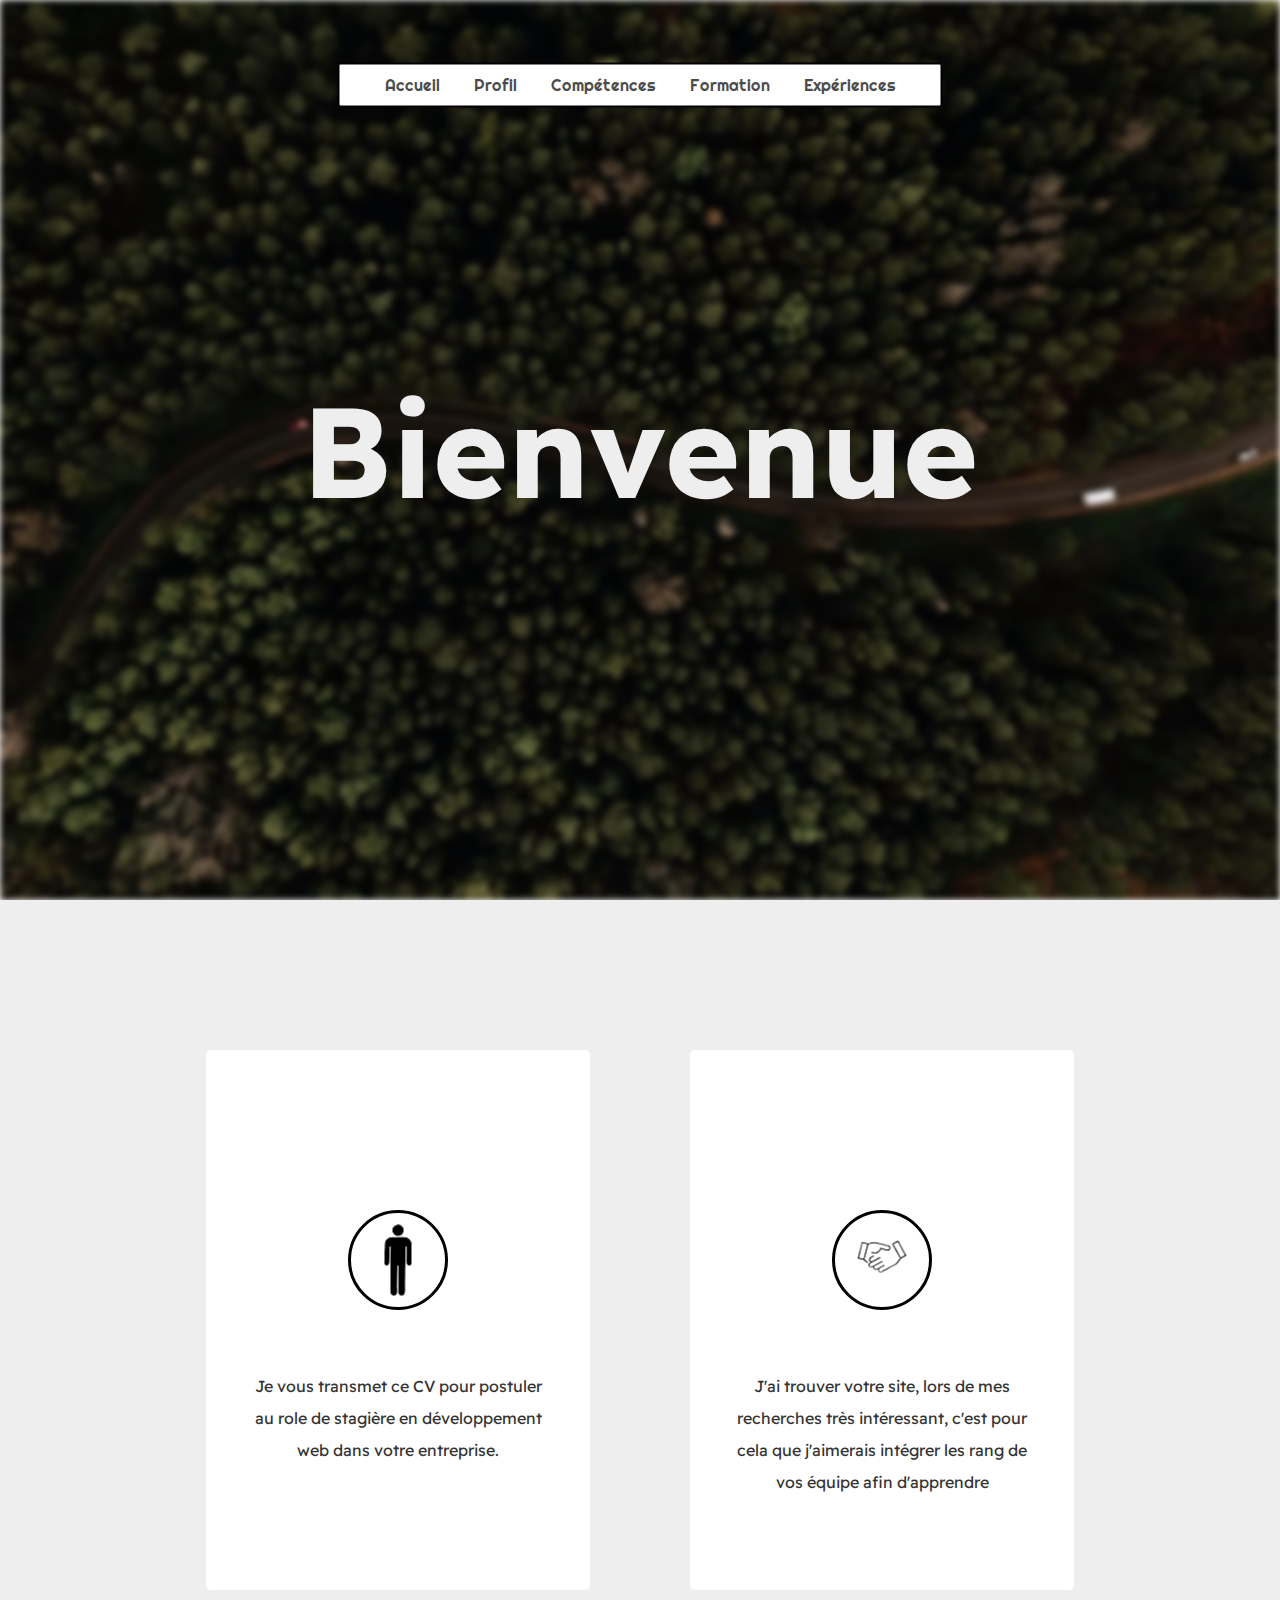
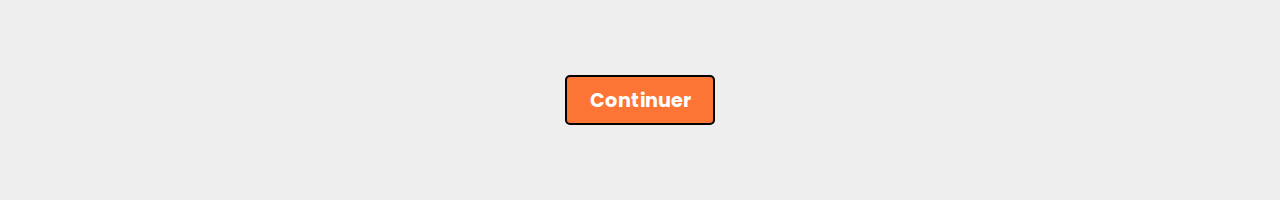
<file: index.html>
<!DOCTYPE html>
<html lang="fr">
<head>
    <meta charset="UTF-8">
    <link rel="stylesheet" href="style.css">

    <! -- favicon -->

    <link rel="apple-touch-icon" sizes="180x180" href="favicon//apple-touch-icon.png">
    <link rel="icon" type="image/png" sizes="32x32" href="favicon//favicon-32x32.png">
    <link rel="icon" type="image/png" sizes="16x16" href="favicon//favicon-16x16.png">
    <link rel="manifest" href="favicon//site.webmanifest">
    <link rel="mask-icon" href="favicon//safari-pinned-tab.svg" color="#5bbad5">
    <meta name="msapplication-TileColor" content="#da532c">
    <meta name="theme-color" content="#ffffff">


    <! -- Police -->
    <link rel="preconnect" href="https://fonts.googleapis.com">
    <link rel="preconnect" href="https://fonts.gstatic.com" crossorigin>
    <link href="https://fonts.googleapis.com/css2?family=Righteous&display=swap" rel="stylesheet">

    <link rel="preconnect" href="https://fonts.googleapis.com">
    <link rel="preconnect" href="https://fonts.gstatic.com" crossorigin>
    <link href="https://fonts.googleapis.com/css2?family=Readex+Pro:wght@500&display=swap" rel="stylesheet">

    <link rel="preconnect" href="https://fonts.googleapis.com">
    <link rel="preconnect" href="https://fonts.gstatic.com" crossorigin>
    <link href="https://fonts.googleapis.com/css2?family=Poppins:ital,wght@1,900&display=swap" rel="stylesheet">



    <title>Mon CV </title>
</head>
<body>
    
    <header>
        <nav>
            <ul>
                <li><a href="index.html">Accueil</a></li>
                <li><a href="profil.html">Profil</a></li>
                <li><a href="competence.html">Compétences</a></li>
                <li><a href="formation.html">Formation</a></li>
                <li><a href="experience.html">Expériences</a></li>
            </ul>
        </nav>
    </header>


    
    <div class="container-accueil">   
    </div>
    <div class="container-bienvenue">
        <h1>Bienvenue</h1>
    </div> 

    <a href="#profil"><img src="Image/fleche-accueil.png" alt="" class="container-fleche"></a>

    <div class="container-suite-accueil" id="profil">
        <div class="contenu-accueil">
            <div class="contenu c1-1">
                <img src="pictogramme/bonhomme.png" alt="">
            </div>
            <div class="contenu c1-2">
                <p>Je vous transmet ce CV pour postuler au role de stagière en développement web dans votre entreprise.</p>
            </div>
        </div>
        <div class="contenu-accueil">
            <div class="contenu c2-1">
                <img src="pictogramme/poigner-de-main.png" alt="">
            </div>
            <div class="contenu c2-2">
                <p>J'ai trouver votre site, lors de mes recherches très intéressant, c'est pour cela que j'aimerais intégrer les rang de vos équipe afin d'apprendre</p>
            </div>
        </div>

        <a href="profil.html"><div class="continuer">
            <h2>Continuer</h2>
        </div></a>
    </div>
    
</body>
</html>
</file>
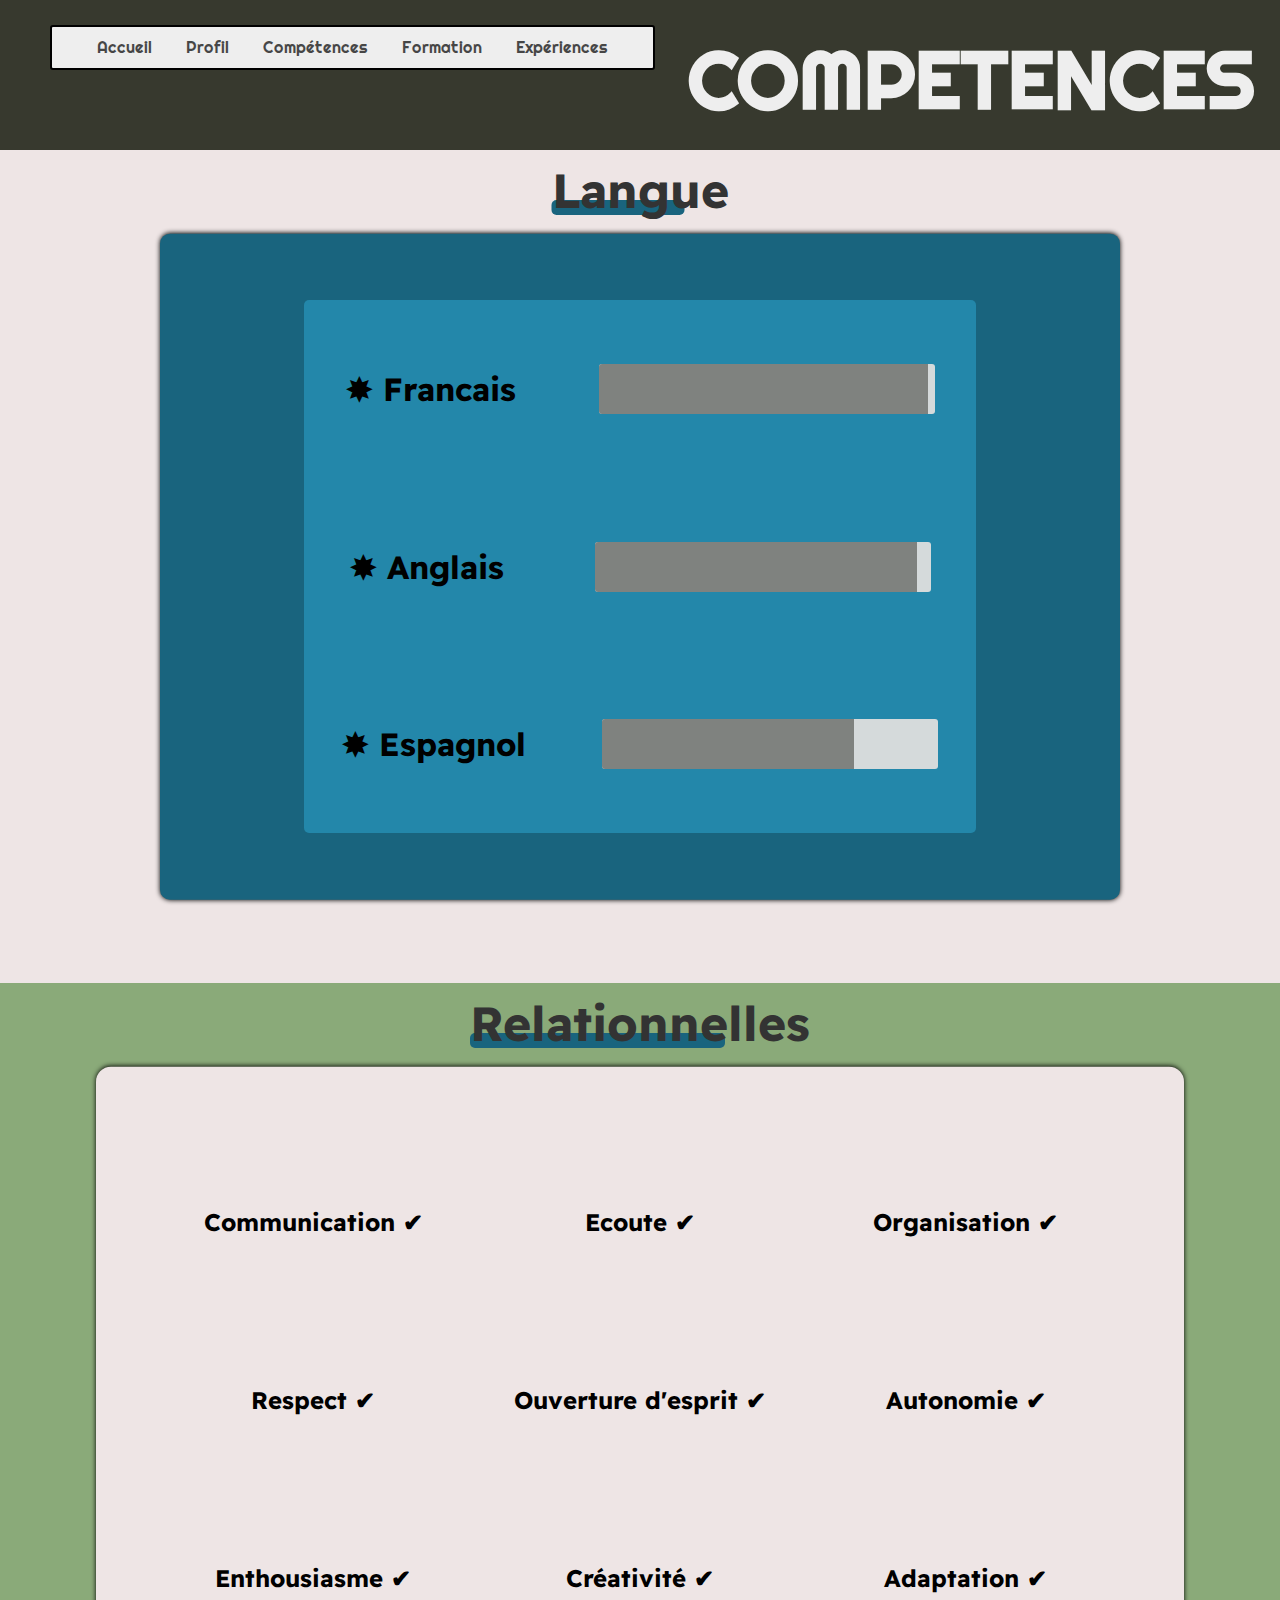
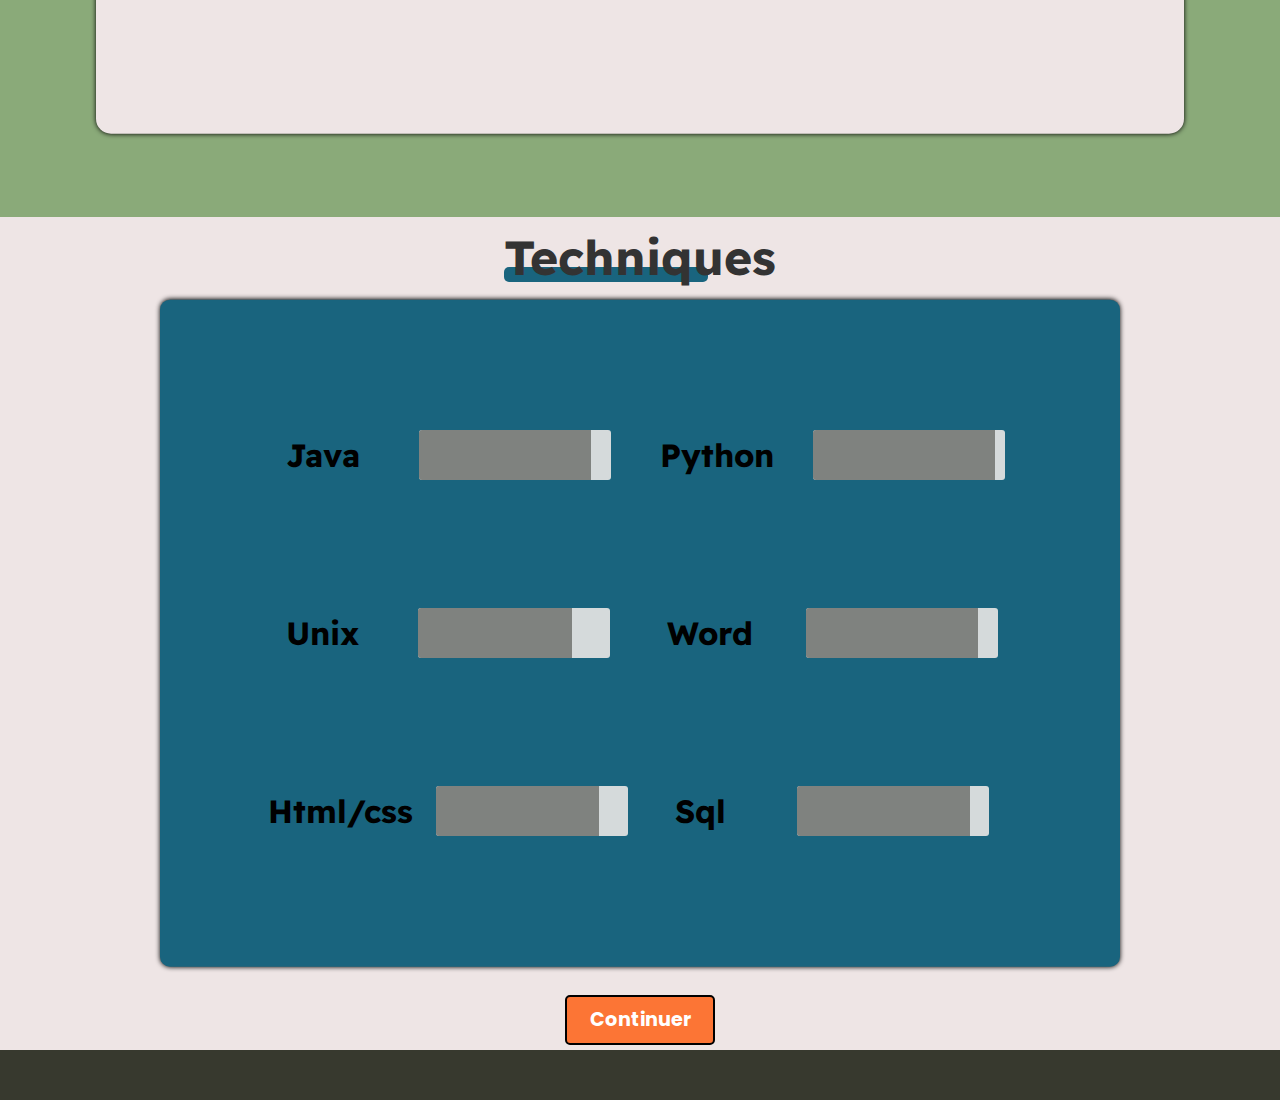
<file: competence.html>
<!DOCTYPE html>
<html lang="fr">
<head>
    <meta charset="UTF-8">
    <link rel="stylesheet" href="competence.css">

    <! -- favicon -->

    <link rel="apple-touch-icon" sizes="180x180" href="favicon//apple-touch-icon.png">
    <link rel="icon" type="image/png" sizes="32x32" href="favicon//favicon-32x32.png">
    <link rel="icon" type="image/png" sizes="16x16" href="favicon//favicon-16x16.png">
    <link rel="manifest" href="favicon//site.webmanifest">
    <link rel="mask-icon" href="favicon//safari-pinned-tab.svg" color="#5bbad5">
    <meta name="msapplication-TileColor" content="#da532c">
    <meta name="theme-color" content="#ffffff">


    <! -- Police -->
    <link rel="preconnect" href="https://fonts.googleapis.com">
    <link rel="preconnect" href="https://fonts.gstatic.com" crossorigin>
    <link href="https://fonts.googleapis.com/css2?family=Righteous&display=swap" rel="stylesheet">

    <link rel="preconnect" href="https://fonts.googleapis.com">
    <link rel="preconnect" href="https://fonts.gstatic.com" crossorigin>
    <link href="https://fonts.googleapis.com/css2?family=Readex+Pro:wght@500&display=swap" rel="stylesheet">

    <link rel="preconnect" href="https://fonts.googleapis.com">
    <link rel="preconnect" href="https://fonts.gstatic.com" crossorigin>
    <link href="https://fonts.googleapis.com/css2?family=Poppins:ital,wght@1,900&display=swap" rel="stylesheet">



    <title>Mon CV </title>
</head>
<body>
    
    <header>
        <nav>
            <ul>
                <li><a href="index.html">Accueil</a></li>
                <li><a href="profil.html">Profil</a></li>
                <li><a href="competence.html">Compétences</a></li>
                <li><a href="formation.html">Formation</a></li>
                <li><a href="experience.html">Expériences</a></li>
            </ul>
        </nav>
        
    </header>
    <h1 class="titre-header">COMPETENCES</h1>

    <div class="containeur-competence">
        <div class="competence">
            <h1 class="titre-principale">Langue</h1>
            <div class="contenu-competence">
                <div class="langue">
                    <div class="contenu-langue">
                        <h1>✸ Francais</h1>
                        <div class="barre-competence"><div class="pourcentage1"></div></div>
                    </div>
                    <div class="contenu-langue">
                        <h1>✸ Anglais</h1>
                        <div class="barre-competence"><div class="pourcentage2"></div></div>
                    </div>
                    <div class="contenu-langue">
                        <h1>✸ Espagnol</h1>
                        <div class="barre-competence"><div class="pourcentage3"></div></div>
                    </div>
                </div>
            </div>
        </div>
        <div class="competence competence-relationnelle">
            <h1 class="titre-principale ">Relationnelles</h1>
            <div class="contenu-competence c2">
                <div class="grille">
                    <div class="grid-item">
                        <h2>Communication ✔</h2>
                    </div>
                    <div class="grid-item">
                        <h2>Ecoute ✔</h2>
                    </div>
                    <div class="grid-item">
                        <h2>Organisation ✔</h2>
                    </div>
                    <div class="grid-item">
                        <h2>Respect ✔</h2>
                    </div>
                    <div class="grid-item">
                        <h2>Ouverture d'esprit ✔</h2>
                    </div>
                    <div class="grid-item">
                        <h2>Autonomie ✔</h2>
                    </div>
                    <div class="grid-item">
                        <h2>Enthousiasme ✔</h2>
                    </div>
                    <div class="grid-item">
                        <h2>Créativité ✔</h2>
                    </div>
                    <div class="grid-item">
                        <h2>Adaptation ✔</h2>
                    </div>
                </div>
            </div>
        </div>
        <div class="competence">
            <h1 class="titre-principale">Techniques</h1>
            <div class="contenu-competence">
                <div class="containeur-technique">
                    <div class="technique">
                        <div class="contenu-technique">
                            <h1>Java </h1>
                            <div class="barre-competence"><div class="pourcentage4"></div></div>
                        </div>
                        <div class="contenu-technique">
                            <h1>Unix</h1>
                            <div class="barre-competence"><div class="pourcentage5"></div></div>
                        </div>
                        <div class="contenu-technique">
                            <h1>Html/css</h1>
                            <div class="barre-competence"><div class="pourcentage6"></div></div>
                        </div>
                    </div>
                    <div class="technique">
                        <div class="contenu-technique">
                            <h1>Python</h1>
                            <div class="barre-competence"><div class="pourcentage7"></div></div>
                        </div>
                        <div class="contenu-technique">
                            <h1>Word</h1>
                            <div class="barre-competence"><div class="pourcentage8"></div></div>
                        </div>
                        <div class="contenu-technique">
                            <h1>Sql</h1>
                            <div class="barre-competence"><div class="pourcentage9"></div></div>
                        </div>
                    </div>
                </div>
            </div>
            <a href="formation.html"><div class="continuer">
                <h2>Continuer</h2>
            </div></a>
        </div>

    </div>

</body>
</html>
</file>
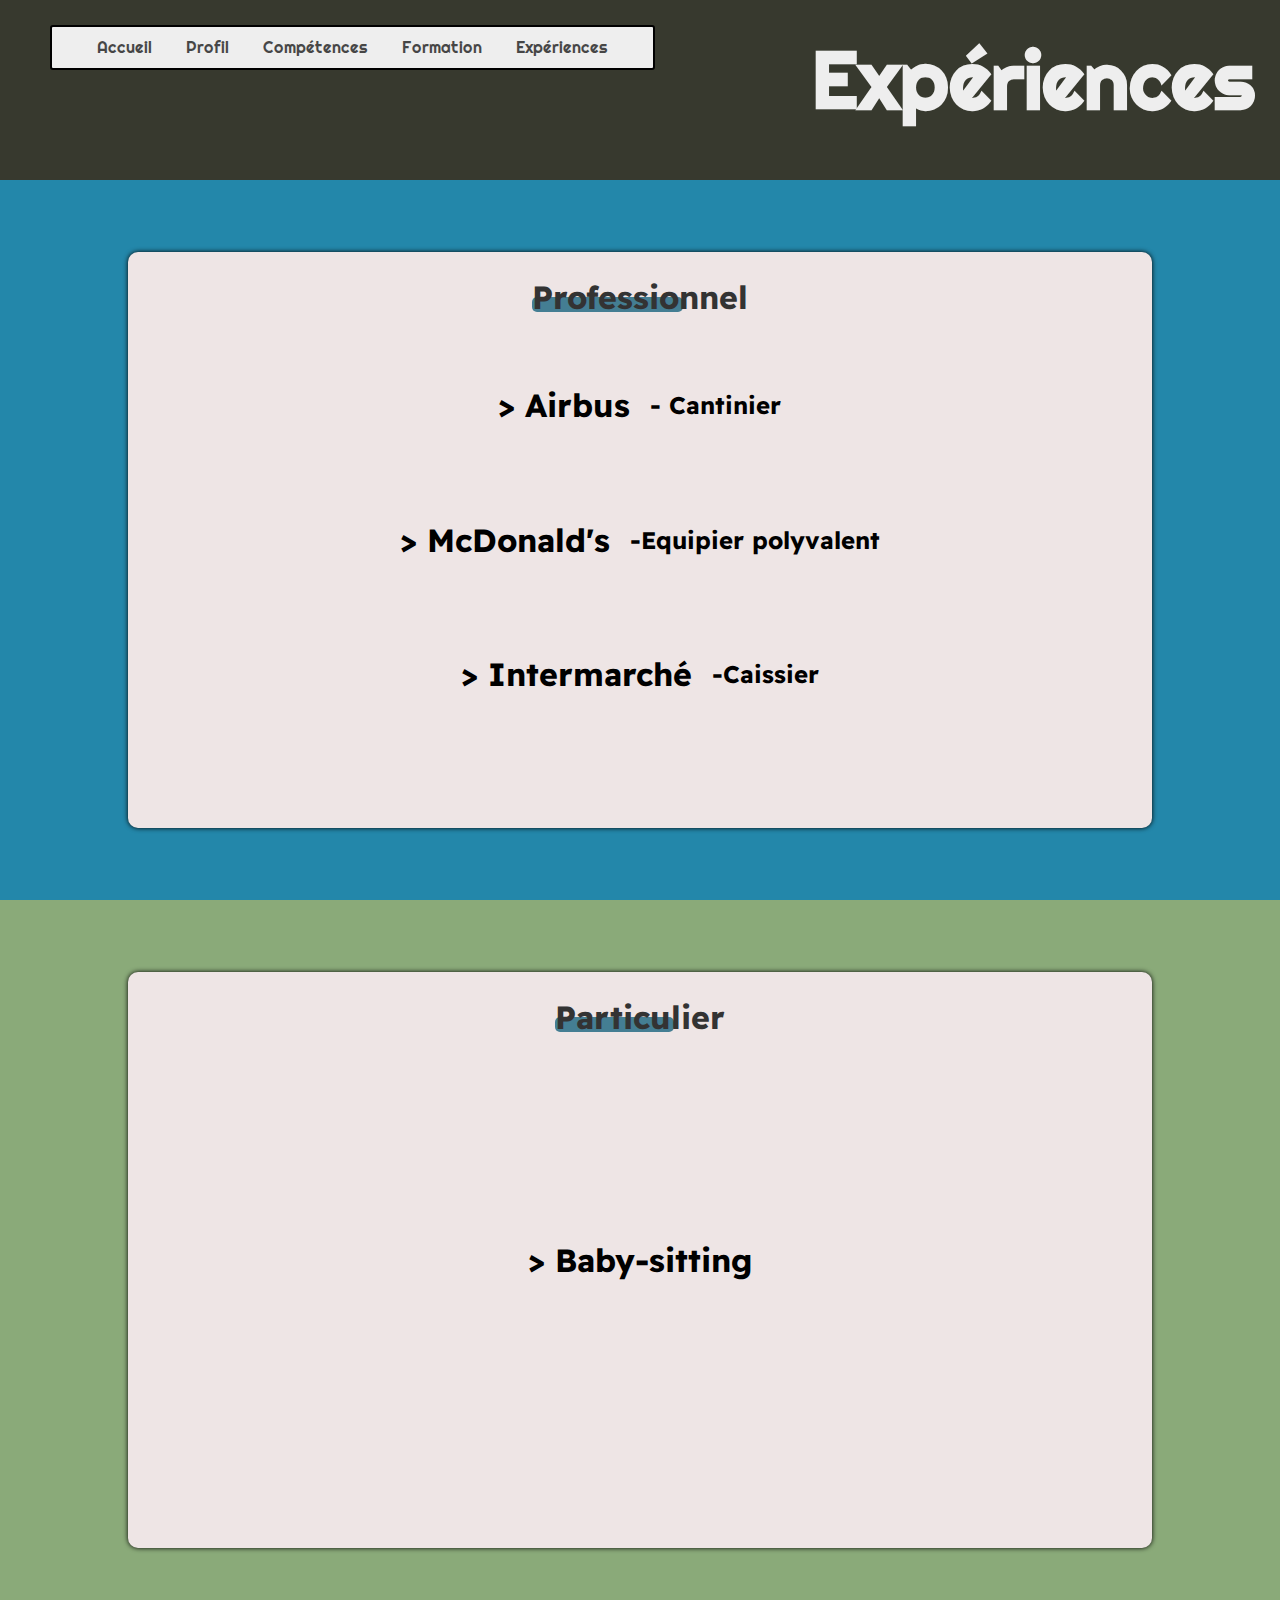
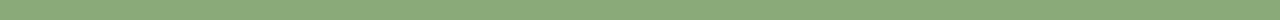
<file: experience.html>
<!DOCTYPE html>
<html lang="fr">
<head>
    <meta charset="UTF-8">
    <link rel="stylesheet" href="experience.css">

    <! -- favicon -->

    <link rel="apple-touch-icon" sizes="180x180" href="favicon//apple-touch-icon.png">
    <link rel="icon" type="image/png" sizes="32x32" href="favicon//favicon-32x32.png">
    <link rel="icon" type="image/png" sizes="16x16" href="favicon//favicon-16x16.png">
    <link rel="manifest" href="favicon//site.webmanifest">
    <link rel="mask-icon" href="favicon//safari-pinned-tab.svg" color="#5bbad5">
    <meta name="msapplication-TileColor" content="#da532c">
    <meta name="theme-color" content="#ffffff">


    <! -- Police -->
    <link rel="preconnect" href="https://fonts.googleapis.com">
    <link rel="preconnect" href="https://fonts.gstatic.com" crossorigin>
    <link href="https://fonts.googleapis.com/css2?family=Righteous&display=swap" rel="stylesheet">

    <link rel="preconnect" href="https://fonts.googleapis.com">
    <link rel="preconnect" href="https://fonts.gstatic.com" crossorigin>
    <link href="https://fonts.googleapis.com/css2?family=Readex+Pro:wght@500&display=swap" rel="stylesheet">

    <link rel="preconnect" href="https://fonts.googleapis.com">
    <link rel="preconnect" href="https://fonts.gstatic.com" crossorigin>
    <link href="https://fonts.googleapis.com/css2?family=Poppins:ital,wght@1,900&display=swap" rel="stylesheet">



    <title>Mon CV </title>
</head>
<body>
    
    <header>
        <nav>
            <ul>
                <li><a href="index.html">Accueil</a></li>
                <li><a href="profil.html">Profil</a></li>
                <li><a href="competence.html">Compétences</a></li>
                <li><a href="formation.html">Formation</a></li>
                <li><a href="experience.html">Expériences</a></li>
            </ul>
        </nav>
        
    </header>
    <h1 class="titre-header">Expériences</h1>

    <div class="containeur-professionnel">
        
        <div class="contenu">
            <h1 class="gros-titre">Professionnel</h1>
            <div class="contenu-experience">
                <h1 class="experience">
                    > Airbus <span class="texte"> - Cantinier</span>
                </h1>
                <h1 class="experience">
                    > McDonald's <span class="texte"> -Equipier polyvalent</span>
                </h1>
                <h1 class="experience">
                    > Intermarché <span class="texte"> -Caissier</span>
                </h1>
            </div>
        </div>
    </div>
    <div class="containeur-particulier">
        
        <div class="contenu">
            <h1 class="gros-titre">Particulier</h1>
            <div class="contenu-experience">
                <h1>> Baby-sitting</h1>
            </div>
        </div>
    </div>

</body>
</html>
</file>
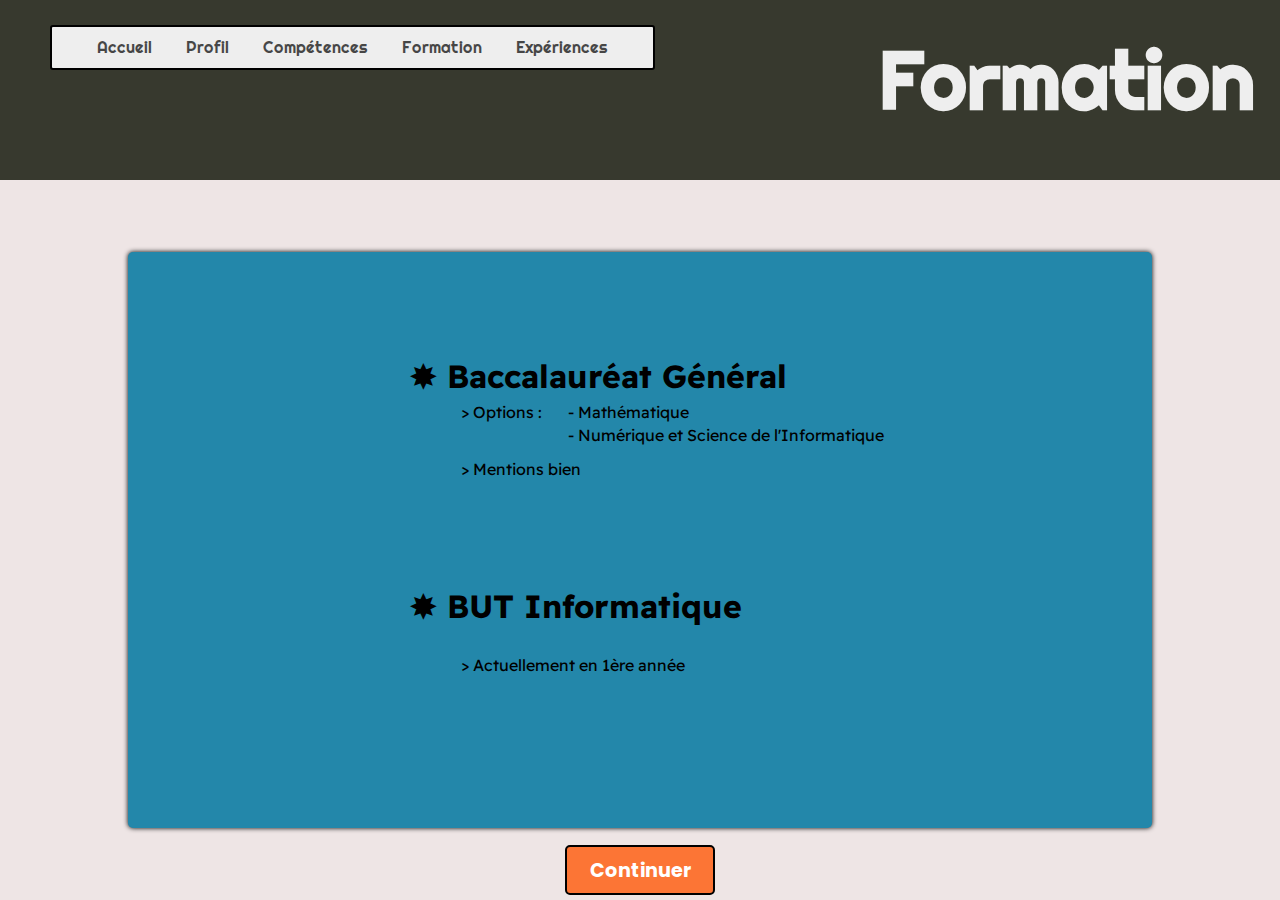
<file: formation.html>
<!DOCTYPE html>
<html lang="fr">
<head>
    <meta charset="UTF-8">
    <link rel="stylesheet" href="formation.css">

    <! -- favicon -->

    <link rel="apple-touch-icon" sizes="180x180" href="favicon//apple-touch-icon.png">
    <link rel="icon" type="image/png" sizes="32x32" href="favicon//favicon-32x32.png">
    <link rel="icon" type="image/png" sizes="16x16" href="favicon//favicon-16x16.png">
    <link rel="manifest" href="favicon//site.webmanifest">
    <link rel="mask-icon" href="favicon//safari-pinned-tab.svg" color="#5bbad5">
    <meta name="msapplication-TileColor" content="#da532c">
    <meta name="theme-color" content="#ffffff">


    <! -- Police -->
    <link rel="preconnect" href="https://fonts.googleapis.com">
    <link rel="preconnect" href="https://fonts.gstatic.com" crossorigin>
    <link href="https://fonts.googleapis.com/css2?family=Righteous&display=swap" rel="stylesheet">

    <link rel="preconnect" href="https://fonts.googleapis.com">
    <link rel="preconnect" href="https://fonts.gstatic.com" crossorigin>
    <link href="https://fonts.googleapis.com/css2?family=Readex+Pro:wght@500&display=swap" rel="stylesheet">

    <link rel="preconnect" href="https://fonts.googleapis.com">
    <link rel="preconnect" href="https://fonts.gstatic.com" crossorigin>
    <link href="https://fonts.googleapis.com/css2?family=Poppins:ital,wght@1,900&display=swap" rel="stylesheet">



    <title>Mon CV </title>
</head>
<body>
    
    <header>
        <nav>
            <ul>
                <li><a href="index.html">Accueil</a></li>
                <li><a href="profil.html">Profil</a></li>
                <li><a href="competence.html">Compétences</a></li>
                <li><a href="formation.html">Formation</a></li>
                <li><a href="experience.html">Expériences</a></li>
            </ul>
        </nav>
        
    </header>
    <h1 class="titre-header">Formation</h1>

    <div class="containeur-diplome">
        <div class="contenu-diplome">
            <div class="diplome">
                <h1 class="titre-diplome">✸ Baccalauréat Général</h1>
                <p class="p-diplome1">> Options :</p>
                <p class="p-diplome1-1">- Mathématique</p>
                <p class="p-diplome1-2">- Numérique et Science de l'Informatique</p>
                <p class="p-diplome2">> Mentions bien</p>
            </div>
            <div class="diplome">
                <h1 class="titre-diplome">✸ BUT Informatique</h1>
                <div class="p-diplome3">> Actuellement en 1ère année</div>    
            </div>
        </div>

        <a href="experience.html"><div class="continuer">
            <h2>Continuer</h2>
        </div></a>
    </div>

</body>
</html>
</file>
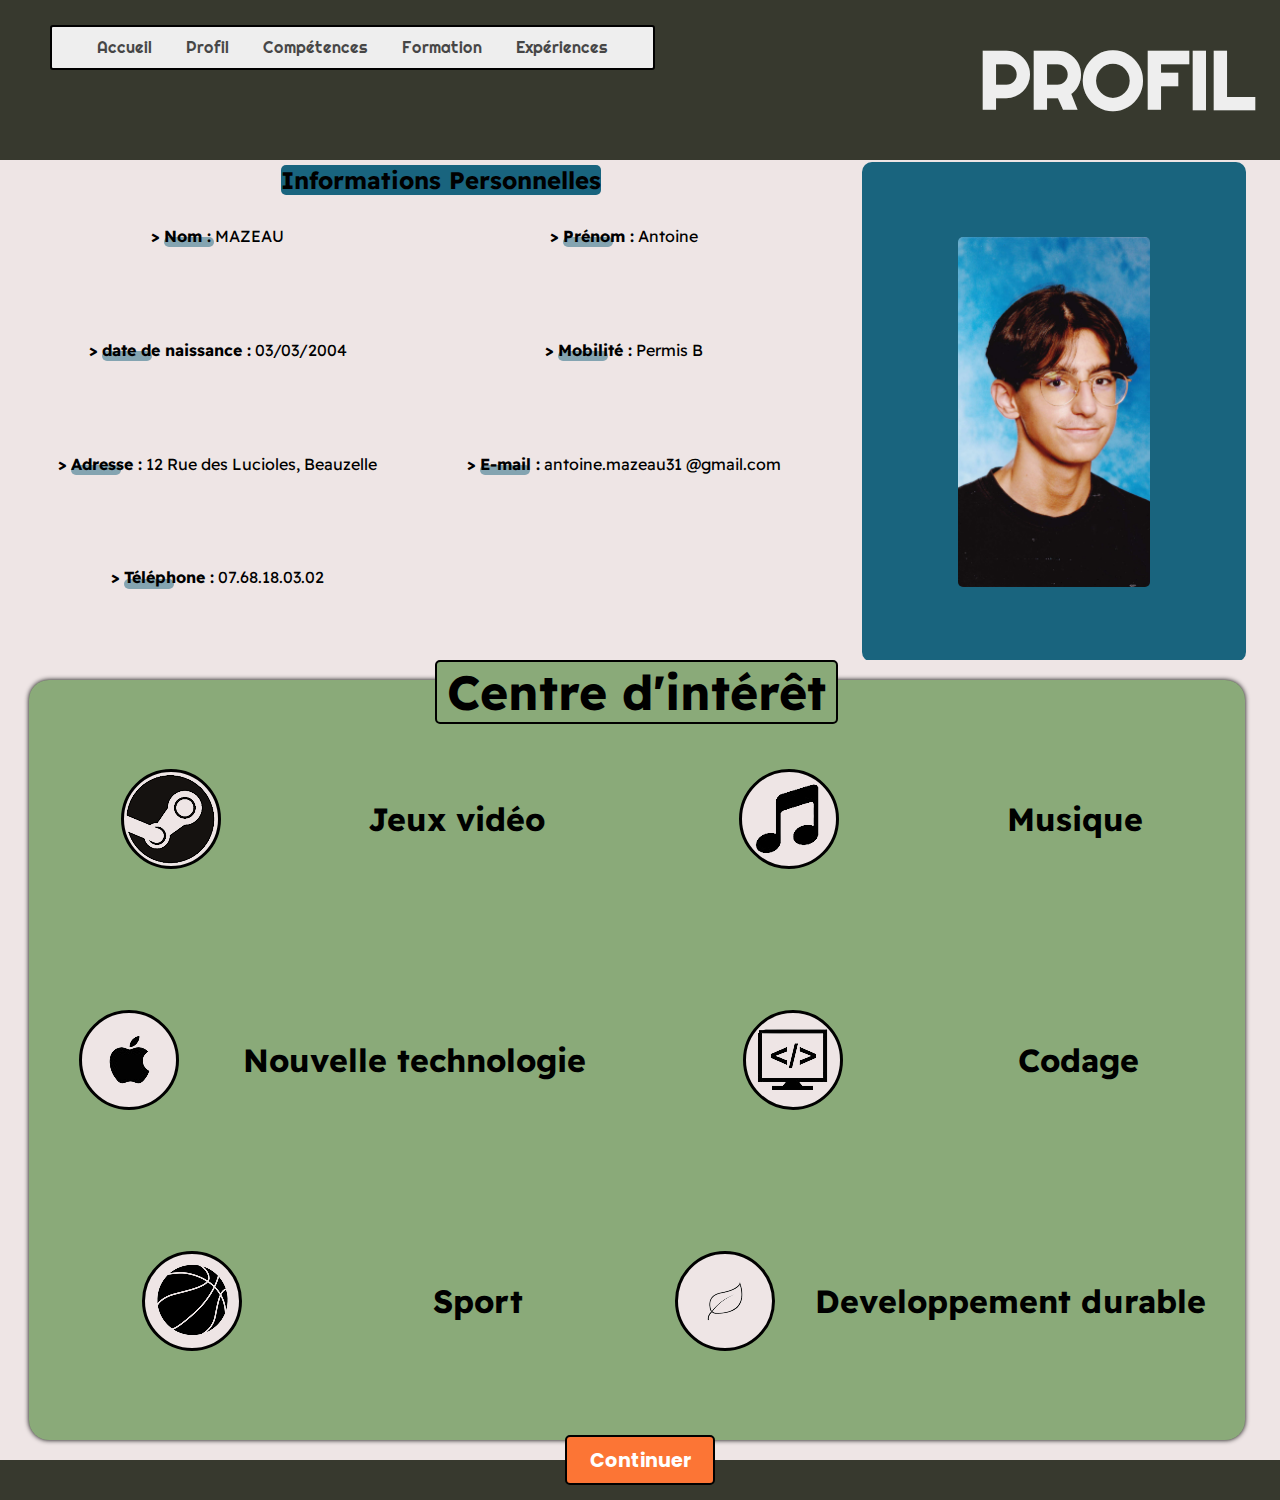
<file: profil.html>
<!DOCTYPE html>
<html lang="fr">
<head>
    <meta charset="UTF-8">
    <link rel="stylesheet" href="profil.css">

    <! -- favicon -->

    <link rel="apple-touch-icon" sizes="180x180" href="favicon//apple-touch-icon.png">
    <link rel="icon" type="image/png" sizes="32x32" href="favicon//favicon-32x32.png">
    <link rel="icon" type="image/png" sizes="16x16" href="favicon//favicon-16x16.png">
    <link rel="manifest" href="favicon//site.webmanifest">
    <link rel="mask-icon" href="favicon//safari-pinned-tab.svg" color="#5bbad5">
    <meta name="msapplication-TileColor" content="#da532c">
    <meta name="theme-color" content="#ffffff">


    <! -- Police -->
    <link rel="preconnect" href="https://fonts.googleapis.com">
    <link rel="preconnect" href="https://fonts.gstatic.com" crossorigin>
    <link href="https://fonts.googleapis.com/css2?family=Righteous&display=swap" rel="stylesheet">

    <link rel="preconnect" href="https://fonts.googleapis.com">
    <link rel="preconnect" href="https://fonts.gstatic.com" crossorigin>
    <link href="https://fonts.googleapis.com/css2?family=Readex+Pro:wght@500&display=swap" rel="stylesheet">

    <link rel="preconnect" href="https://fonts.googleapis.com">
    <link rel="preconnect" href="https://fonts.gstatic.com" crossorigin>
    <link href="https://fonts.googleapis.com/css2?family=Poppins:ital,wght@1,900&display=swap" rel="stylesheet">



    <title>Mon CV </title>
</head>
<body>
    
    <header>
        <nav>
            <ul>
                <li><a href="index.html">Accueil</a></li>
                <li><a href="profil.html">Profil</a></li>
                <li><a href="competence.html">Compétences</a></li>
                <li><a href="formation.html">Formation</a></li>
                <li><a href="experience.html">Expériences</a></li>
            </ul>
        </nav>
        
    </header>
    <h1 class="titre-header">PROFIL</h1>
    <div class="info-personnel">
        
        <div class="containeur-info">
            <h2><span class="profil-surlignez-2">Informations Personnelles</span></h2>
            <div class="grid-item">
                <p> <strong>> <span class="profil-surlignez">Nom :</strong></span> MAZEAU</p>
            </div>
            <div class="grid-item">
                <p><strong >> <span class="profil-surlignez">Prénom :</strong></span> Antoine</p>
            </div>
            <div class="grid-item">
                <p><strong>> <span class="profil-surlignez">date de naissance :</strong></span> 03/03/2004</p>
            </div>
            <div class="grid-item">
                <p><strong>> <span class="profil-surlignez">Mobilité :</strong></spna> Permis B</p>
            </div>
            <div class="grid-item">
                <p><strong>> <span class="profil-surlignez">Adresse :</strong></span> 12 Rue des Lucioles, Beauzelle</p>
            </div>
            <div class="grid-item">
                <p><strong>> <span class="profil-surlignez">E-mail :</strong></span> antoine.mazeau31 @gmail.com</p>
            </div>
            <div class="grid-item">
                <p><strong>> <span class="profil-surlignez">Téléphone :</strong></span> 07.68.18.03.02</p>
            </div>
        </div>
        <div class="photo">
            <div class="containeur-photo"></div>
        </div>
    </div>
    <div class="centre-interet">
        
        <div class="containeur-centre-interet">
            <h1 class="gros-titre">Centre d'intérêt</h1>
            <div class="contenu-centre-interet">
                <div class="contenu">
                    <div class="img-logo">
                        <img src="pictogramme/logo-steam.png" alt="" class="img">
                    </div>
                    <h1 class="titre-centre-interet">
                        Jeux vidéo
                    </h1>                        
                </div>
                <div class="contenu">
                    <div class="img-logo">
                        <img src="pictogramme/logo-apple.png" alt="" class="img">
                    </div>
                    <h1 class="titre-centre-interet">
                        Nouvelle technologie
                    </h1>
                </div>
                <div class="contenu">
                    <div class="img-logo">
                        <img src="pictogramme/logo-sport.png" alt="" class="img">
                    </div>
                    <h1 class="titre-centre-interet">
                        Sport
                    </h1>
                </div>
            </div>
            <div class="contenu-centre-interet">
                <div class="contenu">
                    <div class="img-logo">
                        <img src="pictogramme/logo-musique.png" alt="" class="img">
                    </div>
                    <h1 class="titre-centre-interet">
                        Musique
                    </h1>
                </div>
                <div class="contenu">
                    <div class="img-logo">
                        <img src="pictogramme/logo-codage.png" alt="" class="img">
                    </div>
                    <h1 class="titre-centre-interet">
                        Codage
                    </h1>
                </div>
                <div class="contenu">
                    <div class="img-logo">
                        <img src="pictogramme/logo-DD.png" alt="" class="img">
                    </div>
                    <h1 class="titre-centre-interet">
                        Developpement durable
                    </h1>
                </div>
            </div>
        </div>
        <a href="competence.html"><div class="continuer">
            <h2>Continuer</h2>
        </div></a>
    </div>
</body>
</html>
</file>
<file: style.css>
*, ::before, ::after {
    box-sizing: border-box;
    margin: 0;
    padding: 0;
}

/* General */

ul{
    list-style: none;
}

a{
    text-decoration: none;
}

html{
    scroll-behavior: smooth;
}


/* Header*/

header{
    position: fixed;
    top: 10%;
    left: 50%;
    transform: translate(-50%, -50%);
    padding: 0 0 10px;
    font-family: 'Righteous';
    opacity: 1;
    z-index: 10;

}

header nav{
    border-style: solid;
    border-radius: 3px;
    border-width: 2px;
    padding: 10px 30px 10px;
    background-color: white;
}

header nav ul li{
    display: inline-block;
    margin: 0 15px;
    position: relative;
}


header nav ul li::after{
    content: "";
    display: block;
    position: absolute;
    width: 100%;
    height: 2px;
    top: 100%;
    background:black;
    transform: scale(0);
    transition: transform 0.2s ease-in-out;
}

header nav ul li:hover::after{
    transform: scale(1);
}


header nav ul li a{
    color: black;
    opacity: 0.7;
}

header nav ul li a:hover{
    opacity: 1;
}


/* Body */



.container-accueil{
    position: relative;
    

    /* background: linear-gradient(to top, #4444bf, #00d4ff); */
    background: url(Image/bg-accueil-2.jpeg);
    background-size: cover;
    background-position: center;
    filter: blur(3px);
    
    width: 100%;
    height: 100vh;


   


    

    z-index: 0;
}

.container-bienvenue{

    position: absolute;
    top: 50%;
    left: 50%;
    transform: translate(-50%,-50%);

    font-family: 'Readex Pro';
    
    font-size: 4rem;
    color: #eee;

    flex: 3;

    display: flex;
    flex-direction: column;
    align-items: center;
    justify-content: space-around;
}



.container-fleche{
    position: absolute;
    bottom: 0;
    left: 50%;
    transform: translate(-50%,0);
    
    animation: apparition 2s ease forwards;
    opacity: 0;
    animation-delay: 500ms;
    margin-bottom: 50px;

}



@keyframes apparition {
    from {
        opacity: 0;        
    }
    to{
        opacity: 1;
    } 
}


.container-suite-accueil{
    width: 100%;
    height: 100vh;

    justify-content: center;
    display: flex;
    
    background: #eee;
    position: relative;

}

.contenu-accueil{
    width: 30%;
    height: 60%;
    margin: 50px;

    background: white;
    border-radius: 5px;

    position: relative;
    top: 100px;

    display: flex;
    justify-content: center;
    align-items: center;
    flex-direction: column;
    
}

.contenu{

    height: 50%;
    /* background: red; */
    margin: 10px;
    text-align: center;
    font-family: 'Readex Pro';
    line-height: 2em;
}
.contenu p{
    color: #333;
}
.c1-1, .c2-1{

    height: 100px;
    width: 100px;
    border: 3px solid black;
    border-radius: 200px;
    margin: 50px;

    position: relative;
    
}

.c1-1 img, .c2-1 img{
    position: absolute;
    top: 50%;
    left: 50%;
    transform: translate(-50%, -50%);
}

.c1-2, .c2-2{
    height: 100px;
    width: 80%;
    
}

.continuer{
    position: absolute;
    bottom: 50px;
    left: 50%;
    transform: translate(-50%, -50%);

    width: 150px;
    height: 50px;
    display: flex;
    justify-content: center;
    align-items: center;
    border-radius: 5px;
    border: 2px solid black;
    background: #fc7535;

    font-family: 'Poppins';
    color: white;
    font-size: .8rem;

    transition-duration: 500ms;
    /* transform: scale(0.8); */
}

.continuer:hover{
    /* box-shadow: 0 0 5px 0 black;
    transform: scale(1);*/
    color: black;
} 





/*responsive*/
@media (max-width: 1100px){
    /* Header*/
    header nav ul li{
        margin: 0px 1px;
    }
    header{
        top: 5%;
    }

    /*Body*/
    .contenu-accueil{
        width: 50%;
        height: 60%;
        margin: 25px;

    } 
    
    
}

@media (max-width: 800px){
    /* Header*/
    header nav ul li{
        display: block;
        text-align: center ;
    }
    header{
        top: 10%;
    } 

    .contenu-accueil{
        width: 50%;
        height: 60%;
        margin: 5px;
        top: 150px;
        font-size: .8rem;
    } 
    .c1-2, .c2-2{
        width: 95%;

    }
    .container-bienvenue h1{
        font-size: 3rem
    }
}
</file>
<file: competence.css>
*, ::before, ::after {
    box-sizing: border-box;
    margin: 0;
    padding: 0;
}

/* General */

ul{
    list-style: none;
}

a{
    text-decoration: none;
}

html{
    scroll-behavior: smooth;
}





/* Header*/

header{
    position: absolute;
    top: 25px;
    left: 50px;
    
    padding: 0 0 10px;
    font-family: 'Righteous';
    opacity: 1;
    z-index: 10;

}

header nav{
    border-style: solid;
    border-radius: 3px;
    border-width: 2px;
    padding: 10px 30px 10px;
    background-color: #eee;
}

header nav ul li{
    display: inline-block;
    margin: 0 15px;
    position: relative;
}


header nav ul li::after{
    content: "";
    display: block;
    position: absolute;
    width: 100%;
    height: 2px;
    top: 100%;
    background:black;
    transform: scale(0);
    transition: transform 0.2s ease-in-out;
}

header nav ul li:hover::after{
    transform: scale(1);
}


header nav ul li a{
    color: black;
    opacity: 0.7;
}

header nav ul li a:hover{
    opacity: 1;
}

.titre-header{
    position: absolute;
    right: 25px;
    top: 30px;
    font-size: 5rem;
    font-family: 'Righteous';
    color: #eee;
}

/*Body*/

body{
    background: #37392E;
    height: 2700px;
}

.containeur-competence{
    position: absolute;
    top: 150px;
    width: 100%;
    height: 2500px;


    display: flex;
    justify-content: center;
    align-items: center;
    justify-content: space-around;
    flex-direction: column;
}

.competence{
    position: relative;
    width: 100%;
    height: 34%;
    background: #EEE5E5;

}

.contenu-competence{
    position: absolute;
    top: 50%;
    left: 50%;
    transform: translate(-50%,-50%);

    width: 75%;
    height: 80%;
    background: #19647E;

    border-radius: 10px;
    box-shadow: 0 0 5px 0 black;
}
.c2{
    width: 85%;
    border-radius: 15px;
    background: #EEE5E5;
    
}
.competence-relationnelle{
    background: #8AAA79;
}

.langue{
    position: absolute;
    top: 50%;
    left: 50%;
    transform: translate(-50%,-50%);
    width: 70%;
    height: 80%;
    background: #2387aa;


    border-radius: 5px;

    display: flex;
    justify-content: center;
    align-items: center;
    justify-content: space-around;
    flex-direction: column;
}

.contenu-langue{
    width: 100%;
    height: 34%;

    display: flex;
    justify-content: center;
    align-items: center;
    justify-content: space-around;
}
.contenu-langue h1{
    font-family: 'Readex Pro';
    color: black;
}
.barre-competence{
    width: 50%;
    height: 50px;
    background: #d5dadb;

    border-radius: 3px;
}
.pourcentage1{
    background: #7f827f;
    width: 98%;
    height: 100%;
    border-top-left-radius: 3px;
    border-bottom-left-radius: 3px;
}
.pourcentage2{
    background: #7f827f;
    width: 96%;
    height: 100%;
    border-top-left-radius: 3px;
    border-bottom-left-radius: 3px;
}
.pourcentage3{
    background: #7f827f;
    width: 75%;
    height: 100%;
    border-top-left-radius: 3px;
    border-bottom-left-radius: 3px;
}

.titre-principale{
    position: absolute;
    left: 50%;
    transform: translate(-50%, 0);
    font-family: 'Readex Pro';
    margin-top: 10px;
    color: #333;
    font-size: 3rem;
}

.titre-principale::before{
    
    content: "";
    display: inline-block;
    position: absolute;
    bottom: 5px;
    
    width:  75%;
    height: 15px;
    border-radius: 5px;
    font-size: 1.5rem;
    background: #19647E;

    z-index: -1;
    opacity: 8;
}



.grille{
    width: 90%;
    height: 80%;


    position: absolute;
    top: 50%;
    left: 50%;
    transform: translate(-50%,-50%);

    display: grid;
    grid-template-columns: repeat(auto-fill,33.3%);
}

.grid-item{
    width: 100%;
    height: 100%;



    display: flex;
    justify-content: center;
    align-items: center;

    font-family: 'Readex Pro';
    text-align: center;
}



.containeur-technique{
    position: absolute;
    top: 50%;
    left: 50%;
    transform: translate(-50%,-50%);

    width: 80%;
    height: 80%;


    display: flex;
    justify-content: space-around;
}

.technique{
    width: 50%;
    height: 100%;



    display: flex;
    flex-direction: column;
}

.contenu-technique{
    width: 100%;
    height: 33.3%;



    display: flex;
    justify-content: center;
    align-items: center;
    font-family: 'Readex Pro';
    justify-content: space-around;
}
.pourcentage4{
    background: #7f827f;
    width: 90%;
    height: 100%;
    border-top-left-radius: 3px;
    border-bottom-left-radius: 3px;
}
.pourcentage5{
    background: #7f827f;
    width: 80%;
    height: 100%;
    border-top-left-radius: 3px;
    border-bottom-left-radius: 3px;
}
.pourcentage6{
    background: #7f827f;
    width: 85%;
    height: 100%;
    border-top-left-radius: 3px;
    border-bottom-left-radius: 3px;
}
.pourcentage7{
    background: #7f827f;
    width: 95%;
    height: 100%;
    border-top-left-radius: 3px;
    border-bottom-left-radius: 3px;
}
.pourcentage8{
    background: #7f827f;
    width: 90%;
    height: 100%;
    border-top-left-radius: 3px;
    border-bottom-left-radius: 3px;
}
.pourcentage9{
    background: #7f827f;
    width: 90%;
    height: 100%;
    border-top-left-radius: 3px;
    border-bottom-left-radius: 3px;
}

.continuer{
    position: absolute;
    bottom: -20px;
    left: 50%;
    transform: translate(-50%, -50%);

    width: 150px;
    height: 50px;
    display: flex;
    justify-content: center;
    align-items: center;
    border-radius: 5px;
    border: 2px solid black;
    background: #fc7535;

    font-family: 'Poppins';
    color: white;
    font-size: .8rem;

    transition-duration: 500ms;
    /* transform: scale(0.8); */
}

.continuer:hover{
    /* box-shadow: 0 0 5px 0 black;
    transform: scale(1);*/
    color: black;
} 

/*responsive*/
@media (max-width: 1100px){
    /* Header*/
    header nav ul li{
        margin-top: 5px;
    }
    .titre-header{
        font-size: 3.5rem;
        top: 100px;
    }

    .containeur-competence{
        top: 200px;
    }
    body{
        height: 2750px;
    }

    .langue{
        width: 90%;
    }
    
}

@media (max-width: 800px){
    /* Header*/
    header nav ul li{
        display: block;
        text-align: center ;
    }
    header{
        left: 50%;
        transform: translate(-50%, 0);
    }
    .titre-header{
        top: 200px;
        right: 20px;
    }


    body{
        height: 2850px;
    }
    .containeur-competence{
        top: 300px;
    }
    .contenu-langue h1{
        font-size: 1.5rem;
    }

    .contenu-competence{
        width: 95%;
    }
    .titre-principale{
        font-size: 2.5rem;
    }


    .grille{
        width: 100%;
    }
    .grid-item{
        font-size: .7rem;
    }

    .containeur-technique{
        width: 100%;
        
    }
    .contenu-technique{
        font-size: .7rem;
    }
}


/* ✸ ✔    ● ◐ ◯ ○ ◕*/
</file>
<file: experience.css>
*, ::before, ::after {
    box-sizing: border-box;
    margin: 0;
    padding: 0;
}

/* General */

ul{
    list-style: none;
}

a{
    text-decoration: none;
}

html{
    scroll-behavior: smooth;
}




/* Header*/

header{
    position: absolute;
    top: 25px;
    left: 50px;
    
    padding: 0 0 10px;
    font-family: 'Righteous';
    opacity: 1;
    z-index: 10;

}

header nav{
    border-style: solid;
    border-radius: 3px;
    border-width: 2px;
    padding: 10px 30px 10px;
    background-color: #eee;
}

header nav ul li{
    display: inline-block;
    margin: 0 15px;
    position: relative;
}


header nav ul li::after{
    content: "";
    display: block;
    position: absolute;
    width: 100%;
    height: 2px;
    top: 100%;
    background:black;
    transform: scale(0);
    transition: transform 0.2s ease-in-out;
}

header nav ul li:hover::after{
    transform: scale(1);
}


header nav ul li a{
    color: black;
    opacity: 0.7;
}

header nav ul li a:hover{
    opacity: 1;
}

.titre-header{
    position: absolute;
    right: 25px;
    top: 30px;
    font-size: 5rem;
    font-family: 'Righteous';
    color: #eee;
}

/*Body*/

body{
    background: #37392E;
    height: 100vh;
}

.containeur-professionnel{
    width: 100%;
    height: 80%;
    background: #2387aa;
    position: absolute;
    top: 20%;


}

.containeur-particulier{
    position: absolute;
    top: 100vh;
    width: 100%;
    height: 80%;
    background: #8AAA79;
}

.contenu{
    width: 80%;
    height: 80%;
    background: #EEE5E5;

    border-radius: 10px;
    box-shadow: 0 0 5px 0 black;

    position: absolute;
    left: 50%;
    top: 50%;
    transform: translate(-50%,-50%);

    font-family: 'Readex Pro';
}

.experience{
    width: 100%;
    height: 34%;
 
    font-family: 'Readex Pro';

    display: flex;
    justify-content: center;
    align-items: center;
}

.contenu-experience{
    width: 70%;
    height: 70%;

    

    position: absolute;
    left: 50%;
    top: 50%;
    transform: translate(-50%,-50%);

    display: flex;
    justify-content: center;
    align-items: center;
    flex-direction: column;

}

.gros-titre{
    margin-top: 25px;
    width: max-content;

    position: absolute;
    left: 50%;
    transform: translate(-50%, 0);

    color: #333;
}
.gros-titre::before{
    
    content: "";
    display: inline-block;
    position: absolute;
    bottom: 5px;
    
    width:  70%;
    height: 15px;
    border-radius: 5px;
    font-size: 1.5rem;
    background: #19647E;

    z-index: -1;
    opacity: .8;
}

.texte{
    font-size: 1.5rem;
    margin-left: 20px;
}

/*responsive*/
@media (max-width: 1100px){
    /* Header*/
    header nav ul li{
        margin-top: 5px;
    }
    .titre-header{
        font-size: 3.5rem;

    }
    .diplome{
        width: 80%;
    }
}

@media (max-width: 1000px){
    /* Header*/
    .titre-header{
        top: 80px;

    }
    .contenu-experience{
        width: 100%;
    }
    
}

@media (max-width: 800px){
    /* Header*/
    header nav ul li{
        display: block;
        text-align: center ;
    }
    header{
        left: 50%;
        transform: translate(-50%, 0);
    }
    .titre-header{
        top: 200px;
        right: 0;
        width: 100%;
        text-align: center;
    }

    .containeur-professionnel{
        top: calc(20% + 100px);
    }
    .containeur-particulier{
        top: calc(100vh + 100px);
    }
    .contenu{
        width: 95%;
    }
    .texte{
        font-size: 1rem;
    }
    
}
</file>
<file: formation.css>
*, ::before, ::after {
    box-sizing: border-box;
    margin: 0;
    padding: 0;
}

/* General */

ul{
    list-style: none;
}

a{
    text-decoration: none;
}

html{
    scroll-behavior: smooth;
}





/* Header*/

header{
    position: absolute;
    top: 25px;
    left: 50px;
    
    padding: 0 0 10px;
    font-family: 'Righteous';
    opacity: 1;
    z-index: 10;

}

header nav{
    border-style: solid;
    border-radius: 3px;
    border-width: 2px;
    padding: 10px 30px 10px;
    background-color: #eee;
}

header nav ul li{
    display: inline-block;
    margin: 0 15px;
    position: relative;
}


header nav ul li::after{
    content: "";
    display: block;
    position: absolute;
    width: 100%;
    height: 2px;
    top: 100%;
    background:black;
    transform: scale(0);
    transition: transform 0.2s ease-in-out;
}

header nav ul li:hover::after{
    transform: scale(1);
}


header nav ul li a{
    color: black;
    opacity: 0.7;
}

header nav ul li a:hover{
    opacity: 1;
}

.titre-header{
    position: absolute;
    right: 25px;
    top: 30px;
    font-size: 5rem;
    font-family: 'Righteous';
    color: #eee;
}

/*Body*/

body{
    background: #37392E;
    height: 100vh;
}

.containeur-diplome{
    position: absolute;
    top: 20%;
    background: #EEE5E5;
    
    width: 100%;
    height: 80%;

    display: flex;
    align-items: center;
    justify-content: center;
}

.contenu-diplome{
    width: 80%;
    height: 80%;
    background: #2387aa;
    border-radius: 5px;
    box-shadow: 0 0 5px 0 black;

    display: flex;
    align-items: center;
    justify-content: center;
    flex-direction: column;
}

.diplome{
    width: 50%;
    height: 40%;
    

    font-family: 'Readex Pro';
    position: relative;
}

.titre-diplome{
    position: absolute;
    top: 20%;
    left: 5%;
}


.p-diplome1{
    position: absolute;
    top: 40%;
    left: 15%;
}

.p-diplome1-1{
    position: absolute;
    top:40%;
    left: 36%;
}
.p-diplome1-2{
    position: absolute;
    top:50%;
    left: 36%;
}

.p-diplome3{
    position: absolute;
    top: 50%;
    left: 15%;
}

.continuer{
    position: absolute;
    bottom: -20px;
    left: 50%;
    transform: translate(-50%, -50%);

    width: 150px;
    height: 50px;
    display: flex;
    justify-content: center;
    align-items: center;
    border-radius: 5px;
    border: 2px solid black;
    background: #fc7535;

    font-family: 'Poppins';
    color: white;
    font-size: .8rem;

    transition-duration: 500ms;
    /* transform: scale(0.8); */
}

.continuer:hover{
    /* box-shadow: 0 0 5px 0 black;
    transform: scale(1);*/
    color: black;
} 
.p-diplome2{
    position: absolute;
    top: 65%;
    left: 15%;
}


/*responsive*/
@media (max-width: 1100px){
    /* Header*/
    header nav ul li{
        margin-top: 5px;
    }
    .titre-header{
        font-size: 3.5rem;

    }

    .diplome{
        width: 80%;
    }
}

@media (max-width: 950px){
    /* Header*/
    .titre-header{
        top: 80px;

    }
    
    
}

@media (max-width: 800px){
    /* Header*/
    header nav ul li{
        display: block;
        text-align: center ;
    }
    header{
        left: 50%;
        transform: translate(-50%, 0);
    }
    .titre-header{
        top: 200px;
        right: 0;
        width: 100%;
        text-align: center;
    }

    body{
        height: calc(100vh + 100px);
    }
    .containeur-diplome{
        top: calc(20% + 100px);
    }
    .contenu-diplome{
        width: 95%;
    }
    .diplome{
        width: 100%;
    }
}
</file>
<file: profil.css>
*, ::before, ::after {
    box-sizing: border-box;
    margin: 0;
    padding: 0;
}

/* General */

ul{
    list-style: none;
}

a{
    text-decoration: none;
}

html{
    scroll-behavior: smooth;
}





/* Header*/

header{
    position: absolute;
    top: 25px;
    left: 50px;
    
    padding: 0 0 10px;
    font-family: 'Righteous';
    opacity: 1;
    z-index: 10;

}

header nav{
    border-style: solid;
    border-radius: 3px;
    border-width: 2px;
    padding: 10px 30px 10px;
    background-color: #eee;
}

header nav ul li{
    display: inline-block;
    margin: 0 15px;
    position: relative;
}


header nav ul li::after{
    content: "";
    display: block;
    position: absolute;
    width: 100%;
    height: 2px;
    top: 100%;
    background:black;
    transform: scale(0);
    transition: transform 0.2s ease-in-out;
}

header nav ul li:hover::after{
    transform: scale(1);
}


header nav ul li a{
    color: black;
    opacity: 0.7;
}

header nav ul li a:hover{
    opacity: 1;
}

.titre-header{
    position: absolute;
    right: 25px;
    top: 30px;
    font-size: 5rem;
    font-family: 'Righteous';
    color: #eee;
}

/*Body*/

body{
    background: #37392E;
    height: 1500px;
}

.info-personnel{
    position: absolute;
    top: 160px;
    background: #EEE5E5;
    width: 100%;
    height: 500px;


    z-index: -3;
}

.containeur-info{
    width: 65%;
    height: 95%;
    /* background: red; */
    margin: 15px;
    display: grid;
    grid-template-columns: repeat(auto-fill, 50%);
    padding: 10px;
    font-family: 'Readex Pro';

}

.grid-item{
    width: 95%;
    height: 90%;
    /* background: orange; */

    display: flex;
    justify-content: center;
    align-items: center;
    padding: 5px;

    position: relative;
    z-index: -2;
    text-align: center;
}

.containeur-info h2{
    position: absolute;
    top: 5px;
    width: 65%;
    text-align: center;
    font-family: 'Readex Pro';
}

.photo{
    position: absolute;
    top:0;
    right: 2.5%;
    height: 100%;
    width: 30%;
    background: #19647E;
    margin: 2px;
    border-radius: 10px; 
    
    display: flex;
    justify-content: center;
    align-items: center;
}

.containeur-photo{
    width: 50%;
    height: 70%;
    background: url(Image/photo-profil.png);
    background-size: cover;
    background-position: center;

    border-radius: 5px;
}

.profil-surlignez-2{
    background: #19647E;
    border-radius: 5px;  

}

.profil-surlignez:before{
    content: "";
    display: inline-block;
    position: absolute;
    bottom: 40px;

    width:  50px;
    height: 10px;
    border-radius: 5px;
    font-size: 1.5rem;
    background: #19647E;
    z-index: -1;
    opacity: .5;
    

}


.centre-interet{

    position: absolute;
    top: 660px;
    width: 100%;
    height: 800px;
    background: #EEE5E5;

    display: flex;
    justify-content: center;
    align-items: center;
    justify-content: space-around;

}
.containeur-centre-interet{
    position: relative;
    left:1%;
    width: 95%;
    height: 95%;
    background: #8AAA79;
    border-radius: 20px;

    display: flex;
    justify-content: center;
    align-items: center;
    justify-content: space-around;
    box-shadow: 0 0 5px 0 black;
}

.gros-titre{
    position: absolute;
    top: -20px;
    font-size: 3rem;
    border-radius: 5px;
    border: 2px solid black;
    background: #8AAA79;
    font-family: 'Readex Pro';
    padding-left: 10px;
    padding-right: 10px;
}

.contenu-centre-interet{
    width: 47%;
    height: 95%;
    background: #8AAA79;

    display: flex;
    justify-content: center;
    align-items: center;
    justify-content: space-around;
    flex-direction: column;
}

.contenu{
    width: 100%;
    height: 33%;
    background: #8AAA79;
    display: flex;
    justify-content: center;
    align-items: center;
    justify-content: space-around;

}

.img-logo{
    width: 100px;
    height: 100px;
    border-radius: 50px;

    border: 3px solid black;

    display: flex;
    justify-content: center;
    align-items: center;
    background: #EEE5E5;
}

.titre-centre-interet{
    font-family: 'Readex Pro';
    text-align: center;
}


.continuer{
    position: absolute;
    bottom: -50px;
    left: 50%;
    transform: translate(-50%, -50%);

    width: 150px;
    height: 50px;
    display: flex;
    justify-content: center;
    align-items: center;
    border-radius: 5px;
    border: 2px solid black;
    background: #fc7535;

    font-family: 'Poppins';
    color: white;
    font-size: .8rem;

    transition-duration: 500ms;
    /* transform: scale(0.8); */
}

.continuer:hover{
    /* box-shadow: 0 0 5px 0 black;
    transform: scale(1);*/
    color: black;
} 
/*responsive*/
@media (max-width: 1100px){
    /* Header*/
    header nav ul li{
        margin-top: 5px;
    }
    .titre-header{
        font-size: 3rem;
    }
    .profil-surlignez:before{
        opacity: 0;
    }

    .profil-surlignez{
        background: #19647E;
        border-radius: 5px;  
        
    }

    .containeur-photo{
        width: 90%;
    }
}

@media (max-width: 800px){
    /* Header*/
    header nav ul li{
        display: block;
        text-align: center ;
    }
    .info-personnel{
        height: 700px;
        display: flex;
        justify-content: center;
        align-items: center;
        flex-direction: column;
        top: 200px;
    }
    .containeur-info{
        width: 95%;
    }
    
    .containeur-info h2{
        font-size: 1rem;
        width: 90%;
        margin: 0;
    }
    .photo{
        position: relative;
        margin: 10px;
        width: 95%;
        border: none;
        border-radius: 3px;
        right: 0;
    }
    .centre-interet{
        top: 900px;
    }
    .containeur-centre-interet{
        flex-direction: column;
    }
    .contenu-centre-interet{
        width: 95%;
        height: 47%;
    }
    body{
        height: 1750px;
    }
    .titre-centre-interet{
        font-size: 1rem;
    }
    .gros-titre{
        font-size: 2rem;
    }
    .containeur-photo{
        width: 50%;
        height: 95%;
    }   
}
</file>
